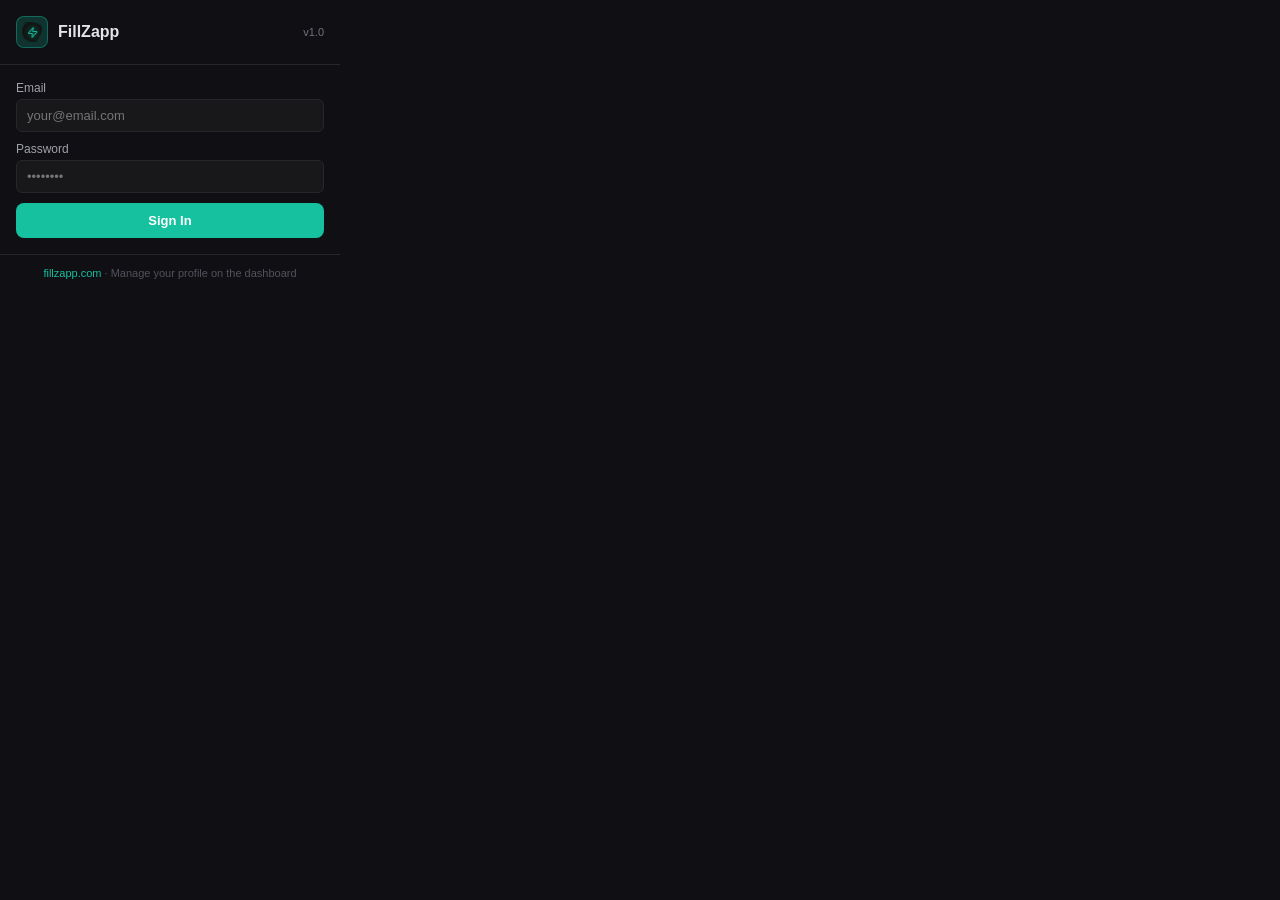
<file: chrome-extension/popup.html>
<!DOCTYPE html>
<html lang="en">
<head>
  <meta charset="UTF-8" />
  <style>
    * { margin: 0; padding: 0; box-sizing: border-box; }
    body {
      width: 340px;
      font-family: -apple-system, BlinkMacSystemFont, 'Segoe UI', Roboto, sans-serif;
      background: #0f0f14;
      color: #e4e4e7;
    }
    .header {
      display: flex;
      align-items: center;
      gap: 10px;
      padding: 16px;
      border-bottom: 1px solid #27272a;
    }
    .header .logo {
      width: 32px; height: 32px;
      background: hsla(168, 80%, 42%, 0.2);
      border-radius: 8px;
      display: flex; align-items: center; justify-content: center;
      font-size: 18px;
      color: #fff;
      text-shadow: 0 0 8px hsla(168, 80%, 42%, 0.8);
      border: 1px solid hsla(168, 80%, 42%, 0.4);
    }
    .header h1 { font-size: 16px; font-weight: 700; }
    .header .version { font-size: 11px; color: #71717a; margin-left: auto; }

    .content { padding: 16px; }

    /* Login form */
    .login-section label {
      display: block; font-size: 12px; font-weight: 500;
      color: #a1a1aa; margin-bottom: 4px;
    }
    .login-section input {
      width: 100%; padding: 8px 10px; border-radius: 6px;
      border: 1px solid #27272a; background: #18181b;
      color: #e4e4e7; font-size: 13px; margin-bottom: 10px;
      outline: none;
    }
    .login-section input:focus { border-color: hsla(168, 80%, 42%, 1); }

    .btn {
      width: 100%; padding: 10px; border: none; border-radius: 8px;
      font-size: 13px; font-weight: 600; cursor: pointer;
      transition: all 0.2s;
    }
    .btn-primary {
      background: hsla(168, 80%, 42%, 1); color: #fff;
    }
    .btn-primary:hover { background: hsla(168, 80%, 35%, 1); }
    .btn-primary:disabled { opacity: 0.5; cursor: not-allowed; }

    .btn-fill {
      background: linear-gradient(135deg, hsla(168, 80%, 42%, 1), hsla(168, 80%, 35%, 1));
      color: #fff; font-size: 14px; padding: 12px;
      box-shadow: 0 0 20px hsla(168, 80%, 42%, 0.3);
    }
    .btn-fill:hover { box-shadow: 0 0 30px hsla(168, 80%, 42%, 0.5); }

    .btn-outline {
      background: transparent; border: 1px solid #27272a;
      color: #a1a1aa;
    }
    .btn-outline:hover { background: #18181b; color: #e4e4e7; }

    .user-section { text-align: center; }
    .user-email {
      font-size: 12px; color: #a1a1aa; margin-bottom: 14px;
      word-break: break-all;
    }
    .user-name {
      font-size: 15px; font-weight: 600; margin-bottom: 2px;
    }

    .status {
      margin-top: 12px; padding: 8px 10px; border-radius: 6px;
      font-size: 12px; text-align: center; display: none;
    }
    .status.success { display: block; background: rgba(34,197,94,0.15); color: #4ade80; }
    .status.error { display: block; background: rgba(239,68,68,0.15); color: #f87171; }
    .status.info { display: block; background: hsla(168, 80%, 42%, 0.15); color: hsla(168, 80%, 60%, 1); }

    .actions { display: flex; flex-direction: column; gap: 8px; margin-top: 12px; }

    .footer {
      padding: 12px 16px; border-top: 1px solid #27272a;
      text-align: center; font-size: 11px; color: #52525b;
    }
    .footer a { color: hsla(168, 80%, 42%, 1); text-decoration: none; }
  </style>
</head>
<body>
  <div class="header">
    <div class="logo"><img src="icons/bolt.png" style="width:20px;height:20px;" /></div>
    <h1>FillZapp</h1>
    <span class="version">v1.0</span>
  </div>

  <!-- Login view -->
  <div class="content" id="loginView">
    <div class="login-section">
      <label>Email</label>
      <input type="email" id="email" placeholder="your@email.com" />
      <label>Password</label>
      <input type="password" id="password" placeholder="••••••••" />
      <button class="btn btn-primary" id="loginBtn">Sign In</button>
      <div class="status" id="loginStatus"></div>
    </div>
  </div>

  <!-- Logged-in view -->
  <div class="content" id="mainView" style="display:none">
    <div class="user-section">
      <div class="user-name" id="userName"></div>
      <div class="user-email" id="userEmail"></div>
    </div>
    <div class="actions">
      <button class="btn btn-fill" id="fillBtn">⚡ Auto-Fill This Page</button>
      <button class="btn btn-outline" id="logoutBtn">Sign Out</button>
    </div>
    <div class="status" id="fillStatus"></div>
  </div>

  <div class="footer">
    <a href="https://fillzapp.com" target="_blank">fillzapp.com</a> · Manage your profile on the dashboard
  </div>

  <script src="popup.js"></script>
</body>
</html>
</file>
